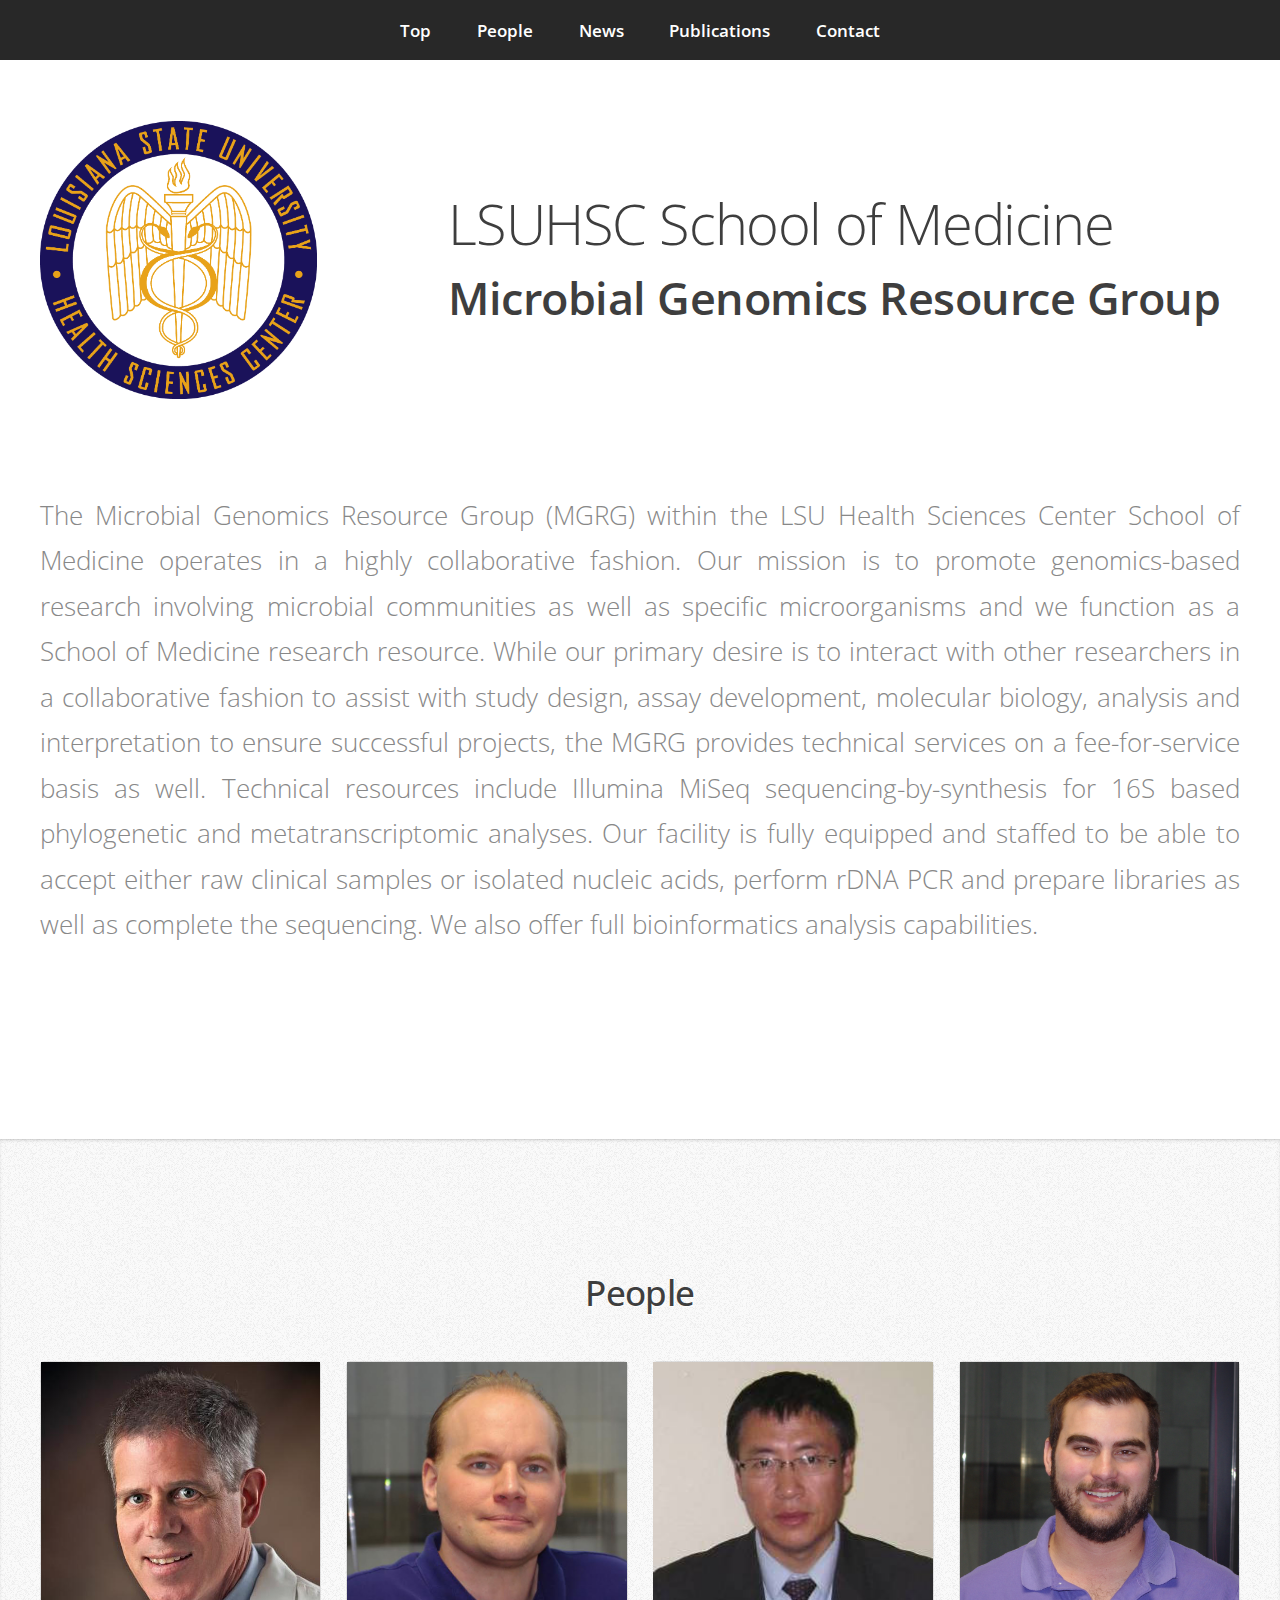
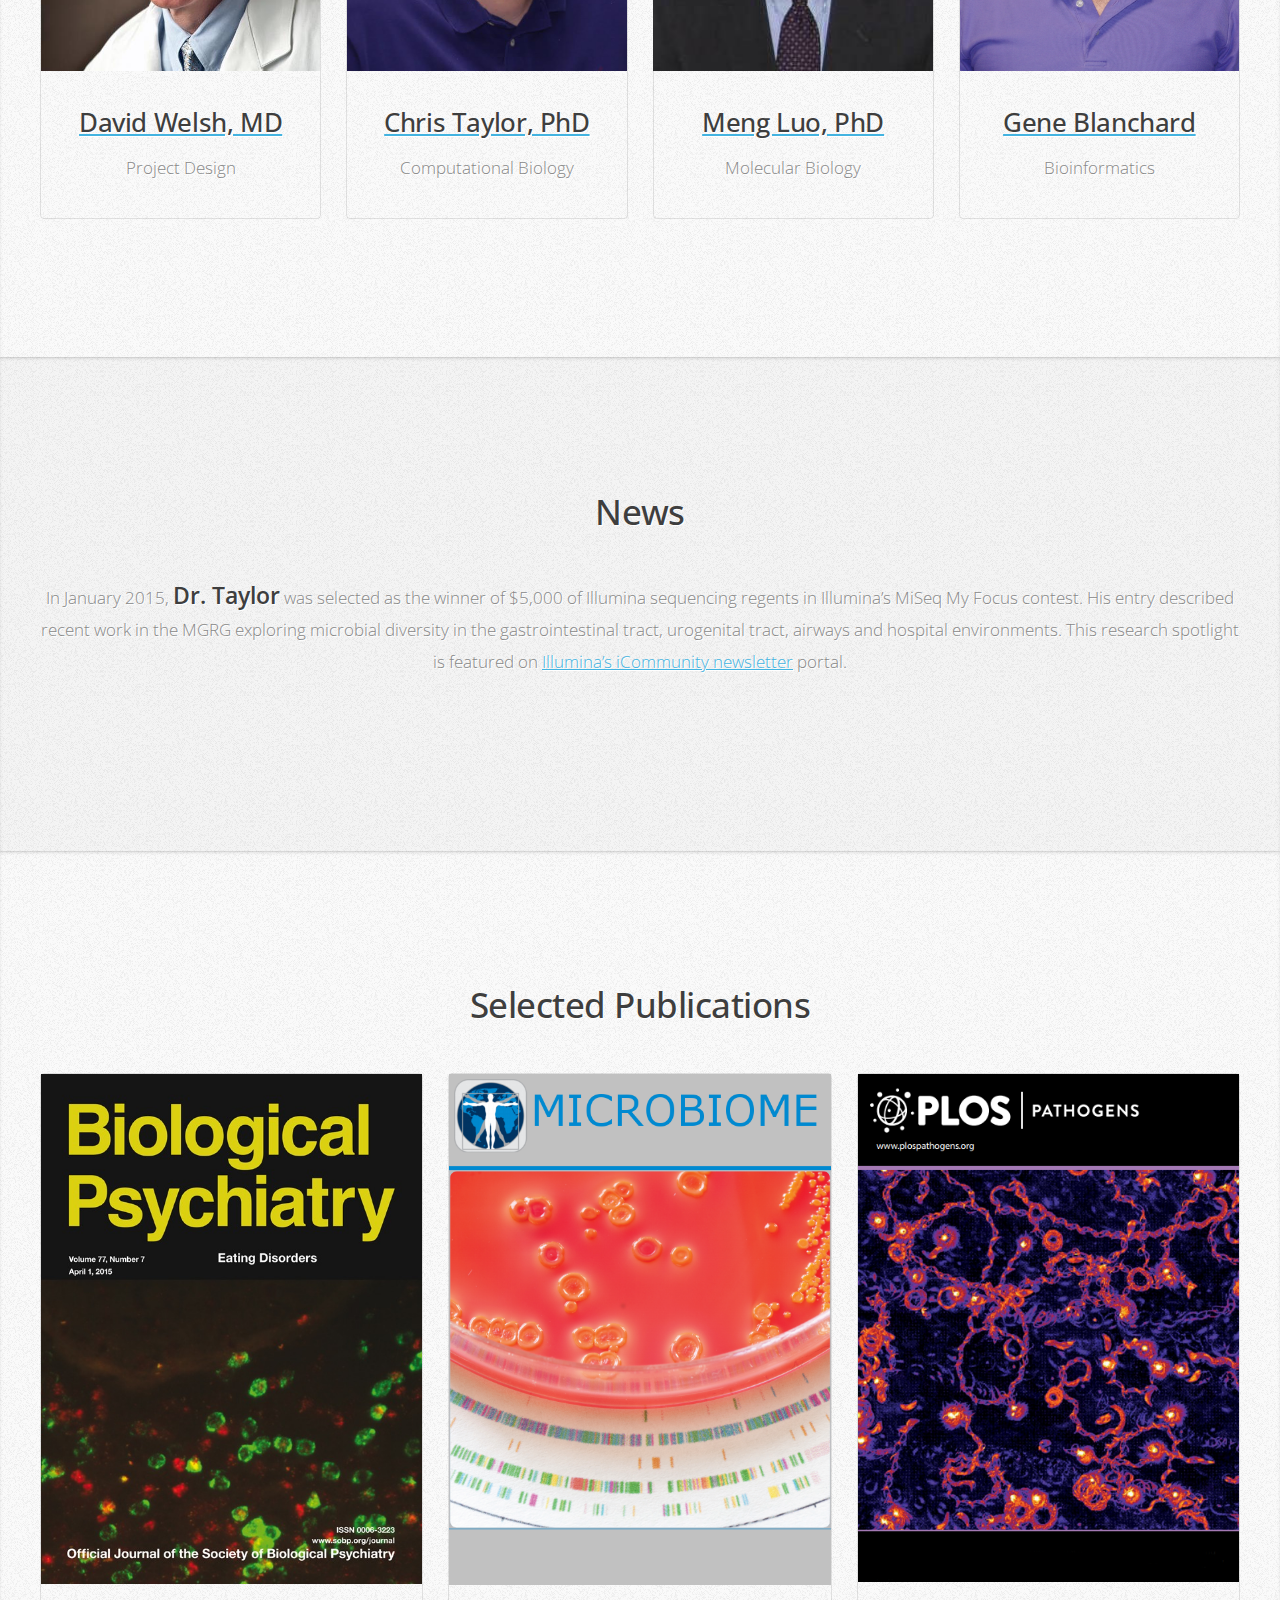
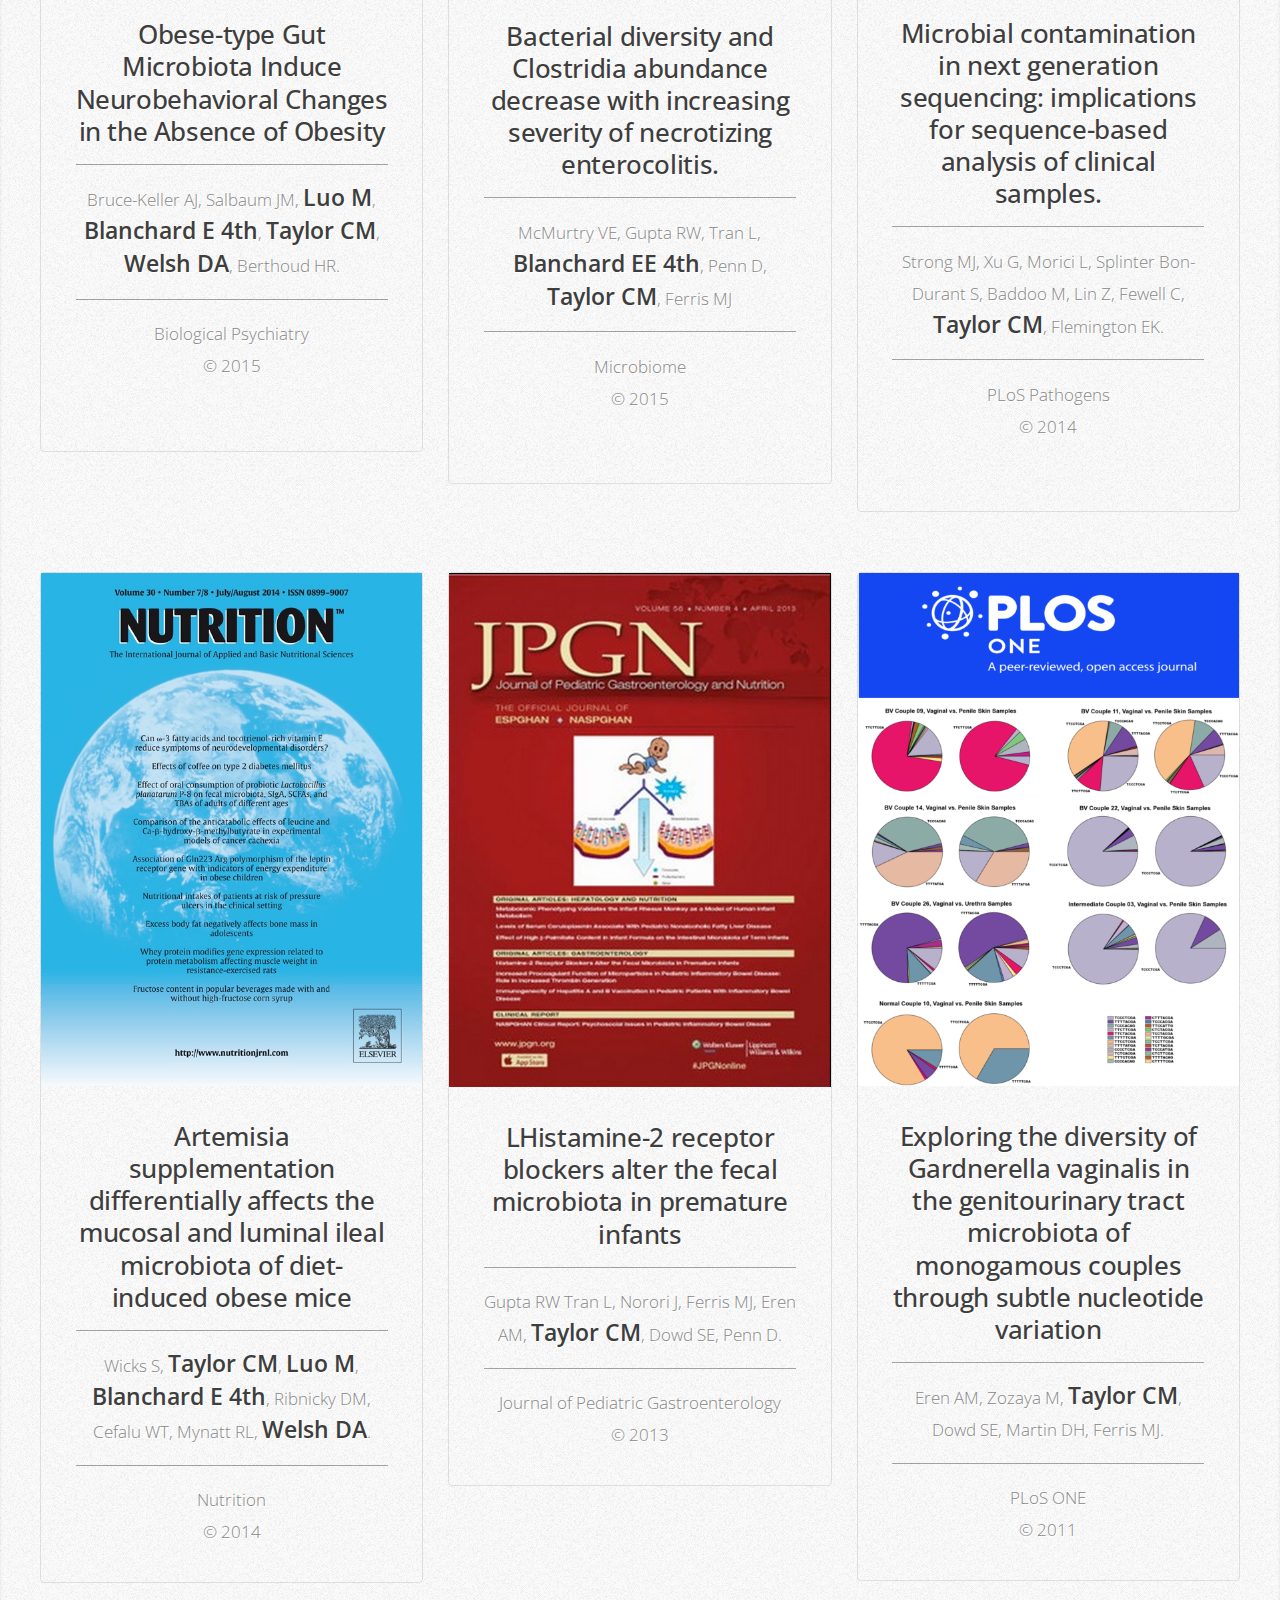
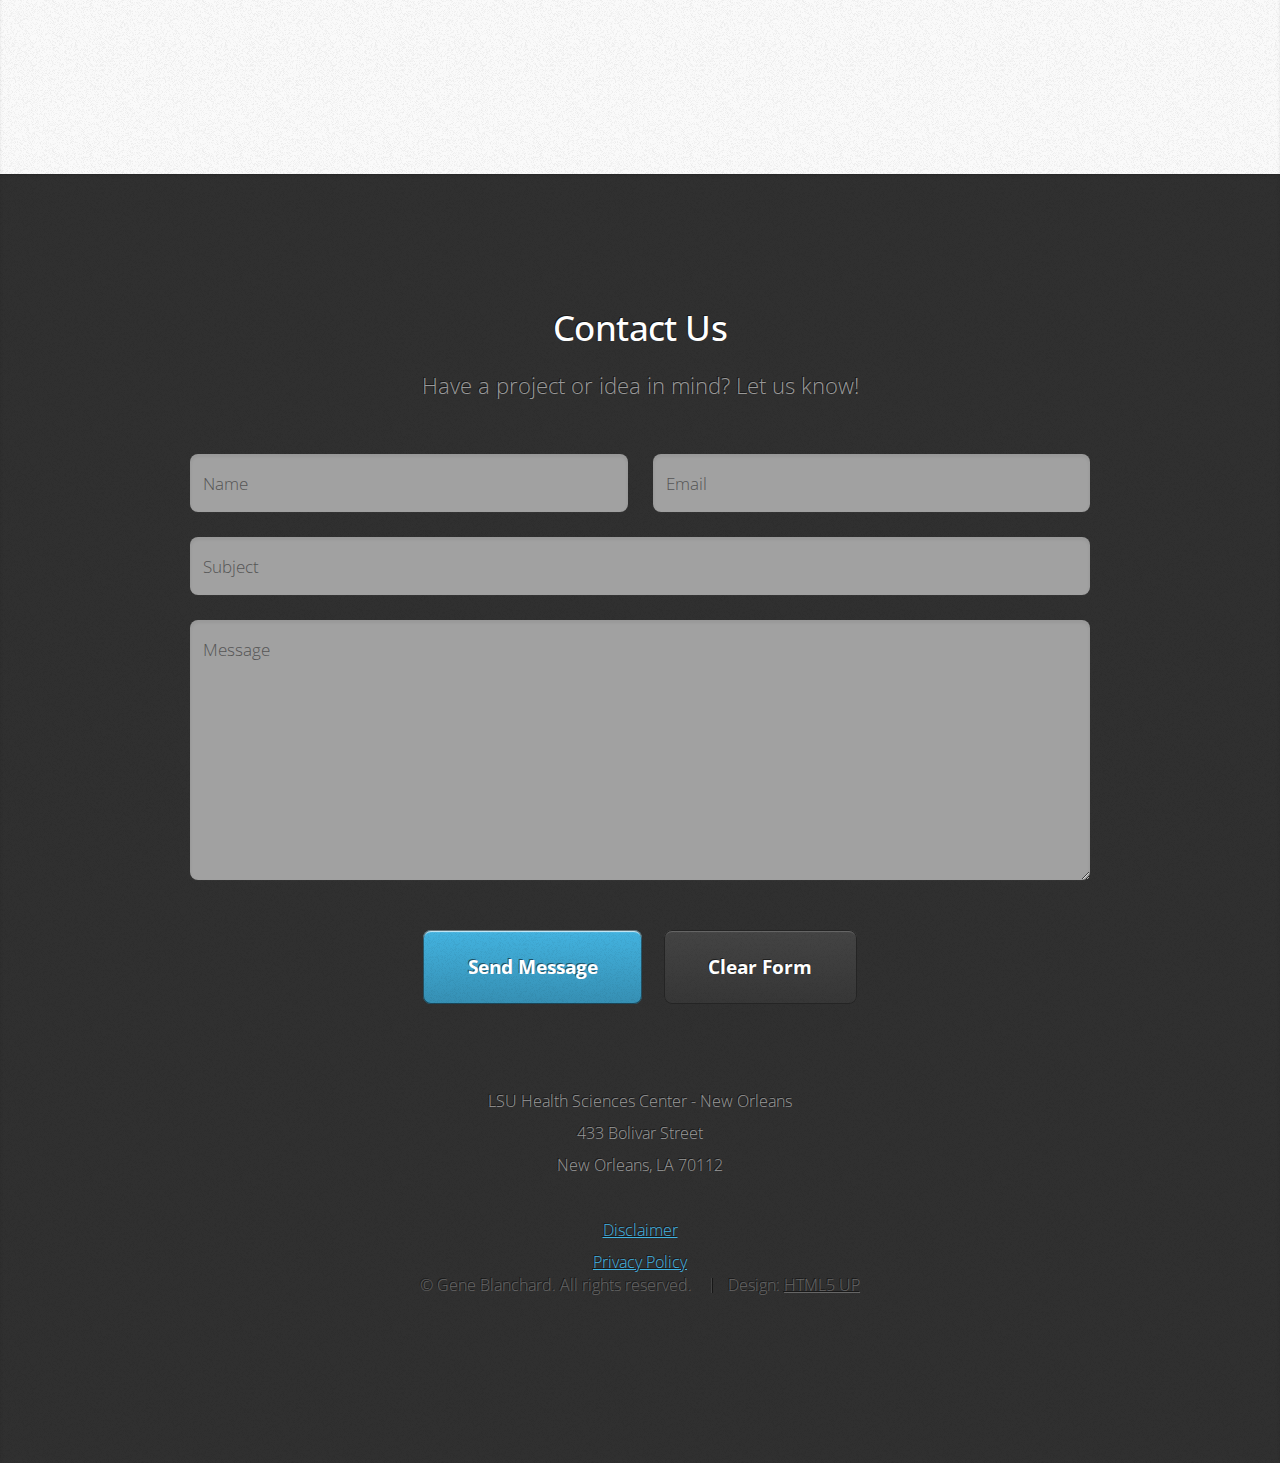
<file: index.html>
<!DOCTYPE HTML>
<!--
	Miniport by HTML5 UP
	html5up.net | @n33co
	Free for personal and commercial use under the CCA 3.0 license (html5up.net/license)
-->
<html>
	<head>
		<title>MGRG</title>
		<meta http-equiv="content-type" content="text/html; charset=utf-8" />
		<meta name="description" content="" />
		<meta name="keywords" content="" />
		<!--[if lte IE 8]><script src="css/ie/html5shiv.js"></script><![endif]-->
		<script src="js/jquery.min.js"></script>
		<script src="js/jquery.scrolly.min.js"></script>
		<script src="js/skel.min.js"></script>
		<script src="js/init.js"></script>
		<noscript>
			<link rel="stylesheet" href="css/skel.css" />
			<link rel="stylesheet" href="css/style.css" />
			<link rel="stylesheet" href="css/style-desktop.css" />
		</noscript>
		<!--[if lte IE 8]><link rel="stylesheet" href="css/ie/v8.css" /><![endif]-->
		<!--[if lte IE 9]><link rel="stylesheet" href="css/ie/v9.css" /><![endif]-->
		<link rel="icon" type="image/png" href="images/favicon.ico">
	</head>
	<script>
		(function(i,s,o,g,r,a,m){i['GoogleAnalyticsObject']=r;i[r]=i[r]||function(){
		(i[r].q=i[r].q||[]).push(arguments)},i[r].l=1*new Date();a=s.createElement(o),
		m=s.getElementsByTagName(o)[0];a.async=1;a.src=g;m.parentNode.insertBefore(a,m)
		})(window,document,'script','//www.google-analytics.com/analytics.js','ga');

		ga('create', 'UA-59037521-1', 'auto');
		ga('send', 'pageview');
	</script>
	<body>

		<!-- Nav -->
			<nav id="nav">
				<ul class="container">
					<li><a href="#top">Top</a></li>
					<li><a href="#who">People</a></li>
					<li><a href="#news">News</a></li>
					<li><a href="#portfolio">Publications</a></li>
					<li><a href="#contact">Contact</a></li>
				</ul>
			</nav>

		<!-- Home -->
			<div class="wrapper style1 first">
				<article class="container" id="top">
					<div class="row">
						<div class="4u">
							<span class="image fit"><a href="http://www.lsuhsc.edu"><img src="images/lsuhsc.png"/></a></span>
						</div>
						<div class="8u">
							<header>
								<a href="http://www.medschool.lsuhsc.edu/" style="text-decoration: None"><h1>LSUHSC School of Medicine</h1></a><h2><strong>Microbial Genomics Resource Group</strong></h2>
							</header>
						</div>
					</div>
					<div class="row">
						<div class="12u">
							<p>The Microbial Genomics Resource Group (MGRG) within the LSU Health Sciences Center School of Medicine operates in a highly collaborative fashion.  Our mission is to promote genomics-based research involving microbial communities as well as specific microorganisms and we function as a School of Medicine research resource.  While our primary desire is to interact with other researchers in a collaborative fashion to assist with study design, assay development, molecular biology, analysis and interpretation to ensure successful projects, the MGRG provides technical services on a fee-for-service basis as well.  Technical resources include Illumina MiSeq sequencing-by-synthesis for 16S based phylogenetic and metatranscriptomic analyses.  Our facility is fully equipped and staffed to be able to accept either raw clinical samples or isolated nucleic acids, perform rDNA PCR and prepare libraries as well as complete the sequencing.  We also offer full bioinformatics analysis capabilities.</p>
							<!--<a href="#work" class="button big scrolly">Learn about what we do</a>-->
						</div>
					</div>
				</article>
			</div>

		<!-- Who -->
			<div class="wrapper style2">
				<article id="who">
					<header>
						<h2>People</h2>
						<!-- <p>A group of upstanding, smart, good looking people!</p> -->
					</header>
					<div class="container">
						<div class="row">
							<div class="3u">
								<section class="box style2">
									<span class="image fit"><a href="https://www.medschool.lsuhsc.edu/internal_medicine/faculty_detail.aspx?name=welsh_david"><img src="images/welsh.jpg" alt="" /></a></span>
									<a href="https://www.medschool.lsuhsc.edu/internal_medicine/faculty_detail.aspx?name=welsh_david" id="people" ><h3>David Welsh, MD</h3></a>
									<p>Project Design</p>
								</section>
							</div>
							<div class="3u">
								<section class="box style2">
									<span class="image fit"><a href="https://www.medschool.lsuhsc.edu/microbiology/faculty_detail.aspx?name=taylor_christopher"><img src="images/ChrisPhotoedit.jpeg" alt="" /></a></span>
									<a href="https://www.medschool.lsuhsc.edu/microbiology/faculty_detail.aspx?name=taylor_christopher" id="people" ><h3>Chris Taylor, PhD</h3></a>
									<p>Computational Biology</p>
								</section>
							</div>
							<div class="3u">
								<section class="box style2">
									<span class="image fit"><a href="http://www.medschool.lsuhsc.edu/microbiology/faculty_detail.aspx?name=Luo_Meng"><img src="images/meng.jpg" alt="" /></a></span>
									<a href="http://www.medschool.lsuhsc.edu/microbiology/faculty_detail.aspx?name=Luo_Meng" id="people" ><h3>Meng Luo, PhD</h3></a>
									<p>Molecular Biology</p>
								</section>
							</div>
							<div class="3u">
								<section class="box style2">
									<span class="image fit"><a href="http://www.geneblanchard.com"><img src="images/gene1.jpg" alt="" /></a></span>
									<a href="http://www.geneblanchard.com" id="people" ><h3>Gene Blanchard</h3></a>
									<p>Bioinformatics</p>
								</section>
							</div>
						</div>
					</div>
				<!-- 	<footer>
						<p>Lorem ipsum dolor sit sapien vestibulum ipsum primis?</p>
						<a href="#portfolio" class="button big scrolly">See some of our work</a>
					</footer> -->
				</article>
			</div>
		<!-- News -->
			<div class="wrapper style3">
				<article id="news">
					<header>
						<h2>News</h2>
					</header>
					<div class="container">
						<div class="row">
							<div class="12u">
								<div>
									<p id="newsstyle"> In January 2015, <strong>Dr. Taylor</strong> was selected as the winner of $5,000 of Illumina sequencing regents in Illumina’s MiSeq My Focus contest.  His entry described recent work in the MGRG exploring microbial diversity in the gastrointestinal tract, urogenital tract, airways and hospital environments.  This research spotlight is featured on <a href="http://assets.illumina.com/content/dam/illumina-marketing/documents/icommunity/taylor-miseq-microbiome-article-1270-2015-002.pdf">Illumina’s iCommunity newsletter</a> portal.</p>
								</div>
							</div>
						</div>
					</div>
				</article>
			</div>

		<!-- Portfolio -->
			<div class="wrapper style2">
				<div id="portfolio">
					<header>
						<h2>Selected Publications</h2>
						<!-- <p>Proin odio consequat  sapien vestibulum consequat lorem dolore feugiat lorem ipsum dolore.</p> -->
					</header>
					<div class="container" >
						<div class="row" id="pubs">

							<div class="4u" >
                                                                <div class="box style2" >
                                                                        <span class="image featured"><img src="images/cover.tif.jpg" alt="" /></span>
                                                                        <p><h3><a href="http://www.ncbi.nlm.nih.gov/pubmed/25173628">Obese-type Gut Microbiota Induce Neurobehavioral Changes in the Absence of Obesity</a></h3>
                                                                        <hr>Bruce-Keller AJ, Salbaum JM, <strong>Luo M</strong>, <strong>Blanchard E 4th</strong>, <strong>Taylor CM</strong>, <strong>Welsh DA</strong>, Berthoud HR.
                                                                        <hr>Biological Psychiatry <br> © 2015</p>
                                                                </div>
                                                        </div>
							 <div class="4u" >
                                                                <div class="box style2" >
                                                                        <span class="image featured"><img src="images/microbiome2.png" alt="" /></span>
                                                                        <p><h3><a href="http://www.ncbi.nlm.nih.gov/pubmed/25810906">Bacterial diversity and Clostridia abundance decrease with increasing severity of necrotizing enterocolitis.</a></h3>
                                                                        <hr>McMurtry VE, Gupta RW, Tran L, <strong>Blanchard EE 4th</strong>, Penn D, <strong>Taylor CM</strong>, Ferris MJ
                                                                        <hr>Microbiome <br> © 2015</p>
                                                                </div>
                                                        </div>
							<div class="4u" >
								<div class="box style2" >
									<span class="image featured"><img src="images/plos3.png" alt="" /></span>
									<p><h3><a href="http://www.ncbi.nlm.nih.gov/pubmed/25412476">Microbial contamination in next generation sequencing: implications for sequence-based analysis of clinical samples.</a></h3>
									<hr>Strong MJ, Xu G, Morici L, Splinter Bon-Durant S, Baddoo M, Lin Z, Fewell C, <strong>Taylor CM</strong>, Flemington EK.
									<hr>PLoS Pathogens <br> © 2014</p>
								</div>
							</div>
						</div>
						<div class="row" >
							<div class="4u">
								<article class="box style2">
									<span class="image featured"><img src="images/nutrition.jpg" alt="" /></span>
									<p><h3><a href="http://www.ncbi.nlm.nih.gov/pubmed/24985102">Artemisia supplementation differentially affects the mucosal and luminal ileal microbiota of diet-induced obese mice</a></h3>
									<hr>Wicks S, <strong>Taylor CM</strong>, <strong>Luo M</strong>, <strong>Blanchard E 4th</strong>, Ribnicky DM, Cefalu WT, Mynatt RL, <strong>Welsh DA</strong>.
									<hr>Nutrition <br> © 2014</p>
								</article>
							</div>
							<div class="4u">
								<article class="box style2">
									<span class="image featured"><img src="images/JPediatrGastroCover.png" alt="" /></span>
									<p><h3><a href="http://www.ncbi.nlm.nih.gov/pubmed/23254444">LHistamine-2 receptor blockers alter the fecal microbiota in premature infants</a></h3>
									<hr>Gupta RW Tran L, Norori J, Ferris MJ, Eren AM, <strong>Taylor CM</strong>, Dowd SE, Penn D.
									<hr>Journal of Pediatric Gastroenterology <br> © 2013</p>
								</article>
							</div>
							<div class="4u">
                                                                <article class="box style2">
                                                                        <span class="image featured"><img src="images/ploscover_render.png" alt="" /></span>
                                                                        <p><h3><a href="http://www.ncbi.nlm.nih.gov/pubmed/22046340">Exploring the diversity of Gardnerella vaginalis in the genitourinary tract microbiota of monogamous couples through subtle nucleotide variation</a></h3>
                                                                        <hr>Eren AM, Zozaya M, <strong>Taylor CM</strong>, Dowd SE, Martin DH, Ferris MJ.
                                                                        <hr>PLoS ONE<br> © 2011</p>
                                                                </article>
                                                        </div>
						</div>
					</div>
					<footer>
						<!-- <p>Lorem ipsum dolor sit sapien vestibulum ipsum primis?</p> -->
						<!-- <a href="#contact" class="button big scrolly">Get in touch with me</a> -->
					</footer>
				</div>
			</div>

		<!-- Contact -->
			<div class="wrapper style4">
				<article id="contact" class="container small">
					<header>
						<h2>Contact Us</h2>
						<p>Have a project or idea in mind? Let us know!</p>
					</header>
					<div>
						<div class="row">
							<div class="12u">
								<form method="post" action="mailto:microbial-genomics-resource-group@googlegroups.com?subject=web_form" enctype="text/plain">
									<div>
										<div class="row">
											<div class="6u">
												<input type="text" name="name" id="name" placeholder="Name" />
											</div>
											<div class="6u">
												<input type="text" name="email" id="email" placeholder="Email" />
											</div>
										</div>
										<div class="row">
											<div class="12u">
												<input type="text" name="subject" id="subject" placeholder="Subject" />
											</div>
										</div>
										<div class="row">
											<div class="12u">
												<textarea name="message" id="message" placeholder="Message"></textarea>
											</div>
										</div>
										<div class="row double">
											<div class="12u">
												<ul class="actions">
													<li><input type="submit" value="Send Message" /></li>
													<li><input type="reset" value="Clear Form" class="alt" /></li>
												</ul>
											</div>
										</div>
									</div>
								</form>
							</div>
						</div>

					<footer>
						<span>LSU Health Sciences Center - New Orleans<br>433 Bolivar Street<br>New Orleans, LA  70112<br><br></span>
						<span><a href="http://www.lsuhsc.edu/disclaimer.aspx">Disclaimer</a><br><a href="http://www.lsuhsc.edu/privacypolicy.aspx">Privacy Policy</a><br></span>
						<ul id="copyright">
							<li>&copy; Gene Blanchard. All rights reserved.</li>
							<li>Design: <a href="http://html5up.net">HTML5 UP</a></li>
							<!-- <li>Images: <a href="http://unsplash.com">Unsplash</a></li> -->

						</ul>
					</footer>
				</article>
			</div>

	</body>
</html>
</file>
<file: css/style-desktop.css>
/*
	Miniport by HTML5 UP
	html5up.net | @n33co
	Free for personal and commercial use under the CCA 3.0 license (html5up.net/license)
*/

/*********************************************************************************/
/* Basic                                                                         */
/*********************************************************************************/

	body,input,textarea,select
	{
		font-size: 13pt;
	}

	h1
	{
		font-size: 3.25em;
		letter-spacing: -0.025em;
	}

	h2
	{
		font-size: 2em;
		letter-spacing: -0.015em;
	}
	
	h3
	{
		font-size: 1.5em;
		letter-spacing: -0.015em;
	}

	h1, h2, h3, h4, h5, h6
	{
		margin: 0 0 0.75em 0;
	}

	header
	{
		margin: 0 0 3em 0;
	}
	
		header > p
		{
			font-size: 1.25em;
			margin: 0;
		}

	footer
	{
		margin: 3em 0 0 0;
	}
	
		footer > p
		{
			font-size: 1.25em;
		}
	
	/* Form */
	
		form
		{
		}
		
			form .button
			{
				margin: 0 0.5em 0 0.5em;
			}

	/* Button */
	
		input[type="button"],
		input[type="submit"],
		input[type="reset"],
		.button
		{
			padding: 1em 2.35em 1em 2.35em;
			font-size: 1.1em;
		}

			input[type="button"].big,
			input[type="submit"].big,
			input[type="reset"].big,
			.button.big
			{
				font-size: 1.5em;
				letter-spacing: -0.025em;
			}

	/* Box */

		.box
		{
			padding: 2em;
		}

			.box.style1
			{
				padding: 3em 2em 3.5em 2em;
			}

				.box.style1 h3
				{
					margin-bottom: 0.5em;
				}

			.box.style2
			{
			}

				.box.style2 h3
				{
					margin-bottom: 0.5em;
				}

				.box.style2 .image
				{
					position: relative;
					left: 2em;
					top: 2em;
					margin: -4em 0 4em -4em;
					width: auto;
					height: auto;
				}

/*********************************************************************************/
/* Wrappers                                                                      */
/*********************************************************************************/

	.wrapper
	{
		padding: 8em 0 8em 0;
		text-align: center;
	}
	
		.wrapper.first
		{
			padding-top: 7em;
		}

/*********************************************************************************/
/* Nav                                                                           */
/*********************************************************************************/

	#nav
	{
	}

		#nav a:hover
		{
			background: #383838;
		}
		
		#nav a:active
		{
			background: #484848;
		}
	
		#nav a
		{
			padding: 0.2em 1em 0.2em 1em;
			margin: 0.6em 0.2em 0.6em 0.2em;
			font-weight: 600;
			border-radius: 8px;
			-moz-transition: background-color .2s ease-in-out;
			-webkit-transition: background-color .2s ease-in-out;
			-o-transition: background-color .2s ease-in-out;
			-ms-transition: background-color .2s ease-in-out;
			transition: background-color .2s ease-in-out;
			color: #fff;
		}
		
/*********************************************************************************/
/* Articles                                                                      */
/*********************************************************************************/

	#top
	{
		text-align: left;
	}

		#top .image
		{
			width: 20em;
			height: 20em;
			margin: 0;
		}

		#top h1
		{
			margin-top: 0.35em;
		}
	
		#top p
		{
			font-size: 1.5em;
			line-height: 1.75em;
		}
		
	#contact
	{
	}
	
		#contact footer
		{
			font-size: 0.9em;
		}
		
/*********************************************************************************/
/* Copyright                                                                     */
/*********************************************************************************/

	#copyright
	{
		font-size: 1em;
		line-height: 1em;
	}

		#copyright li
		{
			display: inline-block;
			border-left: solid 1px rgba(0,0,0,0.5);
			box-shadow: -1px 0px 0px 0px rgba(255,255,255,0.1);
			padding: 0 0 0 1em;
			margin: 0 0 0 1em;
		}
		
		#copyright li:first-child
		{
			border: 0;
			box-shadow: none;
			padding-left: 0;
			margin-left: 0;
		}
</file>
<file: css/ie/v8.css>
/*
	Miniport by HTML5 UP
	html5up.net | @n33co
	Free for personal and commercial use under the CCA 3.0 license (html5up.net/license)
*/

/*********************************************************************************/
/* Basic                                                                         */
/*********************************************************************************/

	form input[type=text],
	form input[type=password],
	form select,
	form textarea,
	input[type="button"],
	input[type="submit"],
	input[type="reset"],
	.button,
	#top .image,
	#top .image img,
	#nav a
	{
		position: relative;
		-ms-behavior: url('css/ie/PIE.htc');
	}

	/* Section/Article */
	
		section > .last-child,
		article > .last-child
		{
			margin-bottom: 0;
		}

		section.last-child,
		article.last-child
		{
			margin-bottom: 0;
		}
		
	/* Box */

		.box
		{
			border: solid 1px #ddd;
		}

	/* List */

		ul.social li a
		{
			position: relative;
			top: 0 !important;
			overflow: hidden;
			-ms-behavior: url('css/ie/PIE.htc');
		}

			ul.social li a:before
			{
				background: none;
			}

/*********************************************************************************/
/* Wrappers                                                                      */
/*********************************************************************************/

	.wrapper
	{
		border-top: solid 1px #ddd;
	}
</file>
<file: css/ie/v9.css>
/*
	Miniport by HTML5 UP
	html5up.net | @n33co
	Free for personal and commercial use under the CCA 3.0 license (html5up.net/license)
*/

/*********************************************************************************/
/* Basic                                                                         */
/*********************************************************************************/

	/* Button */

		input[type="button"],
		input[type="submit"],
		input[type="reset"],
		.button
		{
			background-image: url('images/grad0-20.svg');
		}
		
	/* List */

		ul
		{
		}

			ul.social
			{
			}
			
				ul.social li a:before
				{
					background-image: url('images/grad0-20.svg');
				}
</file>
<file: css/skel.css>
/* Resets (http://meyerweb.com/eric/tools/css/reset/ | v2.0 | 20110126 | License: none (public domain)) */

	html,body,div,span,applet,object,iframe,h1,h2,h3,h4,h5,h6,p,blockquote,pre,a,abbr,acronym,address,big,cite,code,del,dfn,em,img,ins,kbd,q,s,samp,small,strike,strong,sub,sup,tt,var,b,u,i,center,dl,dt,dd,ol,ul,li,fieldset,form,label,legend,table,caption,tbody,tfoot,thead,tr,th,td,article,aside,canvas,details,embed,figure,figcaption,footer,header,hgroup,menu,nav,output,ruby,section,summary,time,mark,audio,video{margin:0;padding:0;border:0;font-size:100%;font:inherit;vertical-align:baseline;}article,aside,details,figcaption,figure,footer,header,hgroup,menu,nav,section{display:block;}body{line-height:1;}ol,ul{list-style:none;}blockquote,q{quotes:none;}blockquote:before,blockquote:after,q:before,q:after{content:'';content:none;}table{border-collapse:collapse;border-spacing:0;}body{-webkit-text-size-adjust:none}

/* Box Model */

	*, *:before, *:after {
		-moz-box-sizing: border-box;
		-webkit-box-sizing: border-box;
		box-sizing: border-box;
	}

/* Container */

	body {
		/* min-width: (containers) */
		min-width: 1200px;
	}

	.container {
		margin-left: auto;
		margin-right: auto;
		
		/* width: (containers) */
		width: 1200px;
	}

	/* Modifiers */
	
		.container.small {
			/* width: (containers) * 0.75; */
			width: 900px;
		}

		.container.large {
			width: 100%;

			/* max-width: (containers) * 1.25; */
			max-width: 1500px;

			/* min-width: (containers); */
			min-width: 1200px;
		}

/* Grid */

	.\31 2u { width: 100% }
	.\31 1u { width: 91.6666666667% }
	.\31 0u { width: 83.3333333333% }
	.\39 u { width: 75% }
	.\38 u { width: 66.6666666667% }
	.\37 u { width: 58.3333333333% }
	.\36 u { width: 50% }
	.\35 u { width: 41.6666666667% }
	.\34 u { width: 33.3333333333% }
	.\33 u { width: 25% }
	.\32 u { width: 16.6666666667% }
	.\31 u { width: 8.3333333333% }
	.\-11u { margin-left: 91.6666666667% }
	.\-10u { margin-left: 83.3333333333% }
	.\-9u { margin-left: 75% }
	.\-8u { margin-left: 66.6666666667% }
	.\-7u { margin-left: 58.3333333333% }
	.\-6u { margin-left: 50% }
	.\-5u { margin-left: 41.6666666667% }
	.\-4u { margin-left: 33.3333333333% }
	.\-3u { margin-left: 25% }
	.\-2u { margin-left: 16.6666666667% }
	.\-1u { margin-left: 8.3333333333% }

	/* Rows */

		.row > * {
			float: left;
		}

		.row:after {
			content: '';
			display: block;
			clear: both;
			height: 0;
		}

		.row:first-child > * {
			padding-top: 0 !important;
		}

		.row.uniform > * > :first-child {
			margin-top: 0;
		}

		.row.uniform > * > :last-child {
			margin-bottom: 0;
		}

		/* Normal */

			.row > * {
				/* padding-left: (gutters) */
				padding-left: 40px;
			}

			.row + .row > * {
				/* padding: (gutters) 0 0 (gutters) */
				padding: 40px 0 0 40px;
			}

			.row {
				/* margin-left: -(gutters) */
				margin-left: -40px;
			}

			.row + .row.uniform > * {
				/* padding: (gutters.vertical) 0 0 (gutters.vertical) */
				padding: 40px 0 0 40px;
			}

		/* Flush */

			.row.flush > * {
				padding-left: 0;
			}

			.row + .row.flush > * {
				padding: 0;
			}

			.row.flush {
				margin-left: 0;
			}

			.row + .row.uniform.flush > * {
				padding: 0;
			}

		/* Quarter */

			.row.quarter > * {
				/* padding-left: (gutters * 0.25) */
				padding-left: 10px;
			}

			.row + .row.quarter > * {
				/* padding: (gutters * 0.25) 0 0 (gutters * 0.25) */
				padding: 10px 0 0 10px;
			}

			.row.quarter {
				/* margin-left: -(gutters * 0.25) */
				margin-left: -10px;
			}

			.row + .row.uniform.quarter > * {
				/* padding: (gutters.vertical * 0.25) 0 0 (gutters.vertical * 0.25) */
				padding: 10px 0 0 10px;
			}

		/* Half */

			.row.half > * {
				/* padding-left: (gutters * 0.5) */
				padding-left: 20px;
			}

			.row + .row.half > * {
				/* padding: (gutters * 0.5) 0 0 (gutters * 0.5) */
				padding: 20px 0 0 20px;
			}

			.row.half {
				/* margin-left: -(gutters * 0.5) */
				margin-left: -20px;
			}

			.row + .row.uniform.half > * {
				/* padding: (gutters.vertical * 0.5) 0 0 (gutters.vertical * 0.5) */
				padding: 20px 0 0 20px;
			}

		/* One and (a) Half */

			.row.oneandhalf > * {
				/* padding-left: (gutters * 1.5) */
				padding-left: 60px;
			}

			.row + .row.oneandhalf > * {
				/* padding: (gutters * 1.5) 0 0 (gutters * 1.5) */
				padding: 60px 0 0 60px;
			}

			.row.oneandhalf {
				/* margin-left: -(gutters * 1.5) */
				margin-left: -60px;
			}

			.row + .row.uniform.oneandhalf > * {
				/* padding: (gutters.vertical * 1.5) 0 0 (gutters.vertical * 1.5) */
				padding: 60px 0 0 60px;
			}

		/* Double */

			.row.double > * {
				/* padding-left: (gutters * 2) */
				padding-left: 80px;
			}

			.row + .row.double > * {
				/* padding: (gutters * 2) 0 0 (gutters * 2) */
				padding: 80px 0 0 80px;
			}

			.row.double {
				/* margin-left: -(gutters * 2) */
				margin-left: -80px;
			}
			
			.row + .row.uniform.double > * {
				/* padding: (gutters.vertical * 2) 0 0 (gutters.vertical * 2) */
				padding: 80px 0 0 80px;
			}
</file>
<file: css/style.css>
@charset 'UTF-8';
@import url('http://fonts.googleapis.com/css?family=Open+Sans:300,300italic,600,600italic,700');
@import url('font-awesome.min.css');

/*
	Miniport by HTML5 UP
	html5up.net | @n33co
	Free for personal and commercial use under the CCA 3.0 license (html5up.net/license)
*/

/*********************************************************************************/
/* Basic                                                                         */
/*********************************************************************************/

	body,input,textarea,select
	{
		font-family: 'Open Sans', sans-serif;
		line-height: 1.85em;
		color: #888;
		font-weight: 300;
	}

		body.is-loading *
		{
			-moz-transition: none !important;
			-webkit-transition: none !important;
			-o-transition: none !important;
			-ms-transition: none !important;
			transition: none !important;
			-moz-animation: none !important;
			-webkit-animation: none !important;
			-o-animation: none !important;
			-ms-animation: none !important;
			animation: none !important;
		}
	
	a
	{
		color: #43B3E0;
		text-decoration: underline;
		-moz-transition: color .2s ease-in-out;
		-webkit-transition: color .2s ease-in-out;
		-o-transition: color .2s ease-in-out;
		-ms-transition: color .2s ease-in-out;
		transition: color .2s ease-in-out;
	}
	
		a:hover
		{
			color: #43bff0 !important;
		}

		a img
		{
			border: 0;
		}

	b, strong
	{
		font-size: 1.3em;
		font-weight: 600;
		color: #3e3e3e;
	}

	i, em
	{
		font-style: italic;
	}

	sub
	{
		position: relative;
		top: 0.5em;
		font-size: 0.8em;
	}
	
	sup
	{
		position: relative;
		top: -0.5em;
		font-size: 0.8em;
	}

	blockquote
	{
		border-left: solid 0.75em #eee;
		padding: 1em 0 1em 1.5em;
		font-style: italic;
	}
				
	h1, h2, h3, h4, h5, h6
	{
		color: #3e3e3e;
	}
	
		h1 a, h2 a, h3 a, h4 a, h5 a, h6 a
		{
			text-decoration: none;
			color: inherit;
		}
	
	h2, h3, h4, h5, h6
	{
		font-weight: 500;
	}
	
	h1
	{
		font-weight: 300;
	}
	
		h1 strong
		{
			font-weight: 700;
		}
	
	em, i
	{
		font-style: italic;
	}

	br.clear
	{
		clear: both;
	}
	
	hr
	{
		border: 0;
		border-top: solid 1px #444;
		border-top-color: rgba(0,0,0,0.35);
		box-shadow: 0px 1px 0px 0px rgba(255,255,255,0.1);
		height: 1px;
		margin: 1em 0 1em 0;
	}
	
	p, ul, ol, dl, table
	{
		margin-bottom: 2em;
	}

	/* Form */
	
		form
		{
		}
		
			form label
			{
				color: #3e3e3e;
				font-weight: 700;
				display: block;
				margin: 0 0 0.5em 0;
			}
		
			form input[type=text],
			form input[type=email],
			form input[type=password],
			form select,
			form textarea
			{
				-webkit-appearance: none;
				display: block;
				border: 0;
				padding: 0.75em;
				font-size: 1em;
				border-radius: 8px;
				border: solid 1px #ddd;
				background: #fff;
				color: #000;
				box-shadow: inset 0px 2px 3px 1px rgba(0,0,0,0.05), 0px 1px 0px 0px rgba(255,255,255,0.025);
				width: 100%;
				-moz-transition: background .2s ease-in-out, box-shadow .2s ease-in-out;
				-webkit-transition: background .2s ease-in-out, box-shadow .2s ease-in-out;
				-o-transition: background .2s ease-in-out, box-shadow .2s ease-in-out;
				-ms-transition: background .2s ease-in-out, box-shadow .2s ease-in-out;
				transition: background .2s ease-in-out, box-shadow .2s ease-in-out;
			}

			form input[type=text]:focus,
			form input[type=email]:focus,
			form input[type=password]:focus,
			form select:focus,
			form textarea:focus
			{
				background: #fafafa;
				box-shadow: inset 0px 2px 5px 0px rgba(0,0,0,0.05), 0px 1px 0px 0px rgba(255,255,255,0.025), inset 0px 0px 2px 1px #43bff0;
			}

			form textarea
			{
				height: 15em;
			}
			
			form .formerize-placeholder
			{
				color: #555 !important;
			}

			form ::-webkit-input-placeholder
			{
				color: #555 !important;
			}

			form :-moz-placeholder
			{
				color: #555 !important;
			}

			form ::-moz-placeholder
			{
				color: #555 !important;
			}

			form :-ms-input-placeholder
			{
				color: #555 !important;
			}

			form ::-moz-focus-inner
			{
				border: 0;
			}

	/* Tables */
	
		table
		{
			width: 100%;
		}
		
			table.default
			{
				width: 100%;
			}

				table.default tr
				{
					border-top: solid 1px #eee;
				}

					table.default tr:first-child
					{
						border-top: 0;
					}
			
				table.default td
				{
					padding: 0.5em 1em 0.5em 1em;
				}
				
				table.default th
				{
					text-align: left;
					padding: 0.5em 1em 0.5em 1em;
					font-weight: 600;
					margin: 0 0 1em 0;
				}
			
				table.default thead
				{
					background: #4f4f4f;
					color: #fff;
				}
				
				table.default tfoot
				{
				}
				
				table.default tbody
				{
				}

	/* Section/Article */
	
		section,
		article
		{
			margin-bottom: 3em;
		}
		
		section > :last-child,
		article > :last-child
		{
			margin-bottom: 0;
		}

		section:last-child,
		article:last-child
		{
			margin-bottom: 0;
		}

	/* Image */

		.image
		{
			display: inline-block;
			position: relative;
		}
		
			.image img
			{
				display: block;
				width: 100%;
			}

			.image.fit
			{
				display: block;
				width: 100%;
			}
			
			.image.featured
			{
				display: block;
				width: 100%;
				margin: 0 0 2em 0;
			}
			
			.image.left
			{
				float: left;
				margin: 0 2em 2em 0;
			}
			
			.image.centered
			{
				display: block;
				margin: 0 0 2em 0;
			}

				.image.centered img
				{
					margin: 0 auto;
					width: auto;
				}

	/* Button */
	
		input[type="button"],
		input[type="submit"],
		input[type="reset"],
		.button
		{
			-webkit-appearance: none;
			position: relative;
			display: inline-block;
			color: #fff !important;
			text-decoration: none;
			font-weight: 700;
			border: 0;
			outline: 0;
			cursor: pointer;
			border-radius: 8px;
			text-shadow: -1px -1px 0.5px rgba(0,0,0,0.5);
			overflow: hidden;
			box-shadow: inset 0px 0px 0px 1px rgba(0,0,0,0.5), inset 0px 2px 1px 0px rgba(255,255,255,0.75);
			background: #43B3E0;
			background-image:	url('images/bg.png'),		-moz-linear-gradient(top, rgba(0,0,0,0), rgba(0,0,0,0.2));
			background-image:	url('images/bg.png'),		-webkit-linear-gradient(top, rgba(0,0,0,0), rgba(0,0,0,0.2));
			background-image:	url('images/bg.png'),		-o-linear-gradient(top, rgba(0,0,0,0), rgba(0,0,0,0.2));
			background-image:	url('images/bg.png'),		-ms-linear-gradient(top, rgba(0,0,0,0), rgba(0,0,0,0.2));
			background-image:	url('images/bg.png'),		linear-gradient(top, rgba(0,0,0,0), rgba(0,0,0,0.2));
			-moz-transition: background-color .2s ease-in-out;
			-webkit-transition: background-color .2s ease-in-out;
			-o-transition: background-color .2s ease-in-out;
			-ms-transition: background-color .2s ease-in-out;
			transition: background-color .2s ease-in-out;
		}

			input[type="button"]:hover,
			input[type="submit"]:hover,
			input[type="reset"]:hover,
			.button:hover
			{
				background-color: #43bff0;
				color: #fff !important;
			}
			
			input[type="button"]:active,
			input[type="submit"]:active,
			input[type="reset"]:active,
			.button:active
			{
				background-color: #3BA8D3;
				top: 1px;
			}
		
			input[type="button"].alt,
			input[type="submit"].alt,
			input[type="reset"].alt,
			.button.alt
			{
				background-color: #444;
				box-shadow: inset 0px 0px 0px 1px #242424, inset 0px 2px 1px 0px rgba(255,255,255,0.2);
			}

				input[type="button"].alt:hover,
				input[type="submit"].alt:hover,
				input[type="reset"].alt:hover,
				.button.alt:hover
				{
					background-color: #4f4f4f;
					color: #fff !important;
				}
				
				input[type="button"].alt:active,
				input[type="submit"].alt:active,
				input[type="reset"].alt:active,
				.button.alt:active
				{
					background-color: #3f3f3f;
				}
		
	/* List */

		ul
		{
		}

			ul.default
			{
				list-style: disc;
				padding-left: 1em;
			}
			
				ul.default li
				{
					padding-left: 0.5em;
				}
				
			ul.social
			{
				cursor: default;
				margin: 0;
			}
			
				ul.social li
				{
					position: relative;
					display: inline-block;
					margin: 0.25em;
					top: 0;
				}

					ul.social li a {
						display: block;
						width: 48px;
						height: 48px;
						border-radius: 6px;
						top: 0;
						position: relative;

						-moz-transition: top .2s ease-in-out;
						-webkit-transition: top .2s ease-in-out;
						-o-transition: top .2s ease-in-out;
						-ms-transition: top .2s ease-in-out;
						transition: top .2s ease-in-out;
					}

					ul.social li a:before {
						background-color: #444;
						background-image: url('images/bg.png'),		-moz-linear-gradient(top, rgba(0,0,0,0), rgba(0,0,0,0.2));
						background-image: url('images/bg.png'),		-ms-linear-gradient(top, rgba(0,0,0,0), rgba(0,0,0,0.2));
						background-image: url('images/bg.png'),		-o-linear-gradient(top, rgba(0,0,0,0), rgba(0,0,0,0.2));
						background-image: url('images/bg.png'),		-webkit-linear-gradient(top, rgba(0,0,0,0), rgba(0,0,0,0.2));
						background-image: url('images/bg.png'),		linear-gradient(top, rgba(0,0,0,0), rgba(0,0,0,0.2));
						border-radius: 6px;
						box-shadow: inset 0px 0px 0px 1px #282828, inset 0px 2px 1px 0px rgba(255,255,255,0.1);
						color: #2E2E2E !important;
						display: block;
						font-size: 26px;
						height: 48px;
						line-height: 48px;
						text-align: center;
						outline: 0;
						overflow: hidden;
						text-shadow: 1px 1px 0px rgba(255,255,255,0.1);
						width: 48px;

						-moz-transition: background-color .2s ease-in-out;
						-webkit-transition: background-color .2s ease-in-out;
						-o-transition: background-color .2s ease-in-out;
						-ms-transition: background-color .2s ease-in-out;
						transition: background-color .2s ease-in-out;
					}

						ul.social li a.fa-twitter		{ background-color: #2DAAE4; }
						ul.social li a.fa-facebook		{ background-color: #3C5A98; }
						ul.social li a.fa-dribbble		{ background-color: #C4376B; }
						ul.social li a.fa-linkedin		{ background-color: #006599; }
						ul.social li a.fa-tumblr		{ background-color: #51718A; }
						ul.social li a.fa-google-plus	{ background-color: #DA2713; }
						ul.social li a.fa-github		{ background-color: #FAFAFA; }
						ul.social li a.fa-rss			{ background-color: #F2600B; }
						ul.social li a.fa-instagram		{ background-color: #E0D7C8; }
						ul.social li a.fa-foursquare	{ background-color: #39A3D4; }
						ul.social li a.fa-skype			{ background-color: #10BEF1; }
						ul.social li a.fa-soundcloud	{ background-color: #FE5419; }
						ul.social li a.fa-youtube		{ background-color: #BF2E25; }
						ul.social li a.fa-blogger		{ background-color: #FF6501; }
						ul.social li a.fa-flickr		{ background-color: #0062DB; }
						ul.social li a.fa-vimeo			{ background-color: #4C8AB0; }

						ul.social li a:hover
						{
							top: -5px;
						}
						
							ul.social li a:hover:before
							{
								background-color: transparent;
							}

			ul.actions
			{
			}

				ul.actions li
				{
					display: inline-block;
					margin: 0 0 0 1em;
				}
				
					ul.actions li:first-child
					{
						margin-left: 0;
					}

		ol
		{
		}	

			ol.default
			{
				list-style: decimal;
				padding-left: 1.25em;
			}

				ol.default li
				{
					padding-left: 0.25em;
				}

	/* Box */
			
		.box
		{
			/*background: #fff;*/
			/*box-shadow: inset 0px 0px 0px 1px rgba(0,0,0,0.15), 0px 2px 3px 0px rgba(0,0,0,0.1);*/
			/*text-align: center;*/
			border-radius: 4px;
			border: solid 1px rgba(144,144,144,0.24);
			margin-bottom: 2em
		}

/*********************************************************************************/
/* Icons                                                                         */
/*********************************************************************************/

	.icon {
		text-decoration: none;
	}

		.icon:before {
			display: inline-block;
			font-family: FontAwesome;
			font-size: 1.25em;
			text-decoration: none;
			font-style: normal;
			font-weight: normal;
			line-height: 1;
			-webkit-font-smoothing:antialiased;
			-moz-osx-font-smoothing:grayscale;
		}
		
		.icon > .label {
			display: none;
		}

		.icon.featured
		{
			color: #EA8A95;
			display: block;
			margin: 0 0 1.5em 0;
			cursor: default;
		}
		
			.icon.featured:before
			{
				font-size: 6em;
			}

/*********************************************************************************/
/* Wrappers                                                                      */
/*********************************************************************************/

	.wrapper
	{
		background-image: url('images/bg.png');
		box-shadow: inset 0px 1px 0px 0px rgba(0,0,0,0.05), inset 0px 2px 3px 0px rgba(0,0,0,0.1);
	}

		.wrapper.first
		{
			box-shadow: none;
		}

		.wrapper.style1
		{
			background-image: none;
			background-color: #fff;
		}
		
		.wrapper.style2
		{
			background-color: #fafafa;
			text-shadow: 1px 1px 0px #fff;
		}
		
		.wrapper.style3
		{
			background-color: #f4f4f4;
			text-shadow: 1px 1px 0px #fff;
		}


		.wrapper.style4
		{
			background-color: #303030;
			color: #999;
			text-shadow: -1px -1px 0px #181818;
		}

			.wrapper.style4 h1, 
			.wrapper.style4 h2, 
			.wrapper.style4 h3, 
			.wrapper.style4 h4, 
			.wrapper.style4 h5, 
			.wrapper.style4 h6
			{
				color: #fff;
			}

			.wrapper.style4 form input[type=text],
			.wrapper.style4 form input[type=password],
			.wrapper.style4 form select,
			.wrapper.style4 form textarea
			{
				border: none;
				background: #A1A1A1;
			}

			.wrapper.style4 form input[type=text]:focus,
			.wrapper.style4 form input[type=password]:focus,
			.wrapper.style4 form select:focus,
			.wrapper.style4 form textarea:focus
			{
				background: #A1A1A1;
				color: black;
			}
		
/*********************************************************************************/
/* Nav                                                                           */
/*********************************************************************************/

	#nav
	{
		background-color: #282828;
		text-align: center;
		position: fixed;
		left: 0;
		top: 0;
		width: 100%;
		z-index: 10000;
		cursor: default;
	}
	
		#nav ul
		{
			margin-bottom: 0;
		}
	
		#nav li
		{
			display: inline-block;
		}
		
		#nav a
		{
			position: relative;
			display: block;
			color: #fff;
			text-decoration: none;
			outline: 0;
		}
		
			#nav a:hover
			{
				color: #fff !important;
			}
			
			#nav a.active:before
			{
				content: '';
				display: block;
				position: absolute;
				bottom: -0.6em;
				left: 50%;
				margin-left: -0.75em;
				border-left: solid 0.75em transparent;
				border-right: solid 0.75em transparent;
				border-top: solid 0.6em #282828;
			}
			
/*********************************************************************************/
/* Articles                                                                      */
/*********************************************************************************/

	#top
	{
	}

		#top .image
		{
			border-radius: 100;
		}

			#top .image img
			{
				border-radius: 100;
				width: 80%;
			}

		#top p
		{
			text-align: justify;
		    text-justify: inter-word;
		}
	
			#top p a
			{
				color: #888;
			}
		#top header
			{
				margin-top: 5em;
				font-size: 1em;

			}

/*********************************************************************************/
/* Copyright                                                                     */
/*********************************************************************************/

	#copyright
	{
		color: #666;
	}
	
		#copyright a
		{
			color: inherit;

			-moz-transition: color .2s ease-in-out;
			-webkit-transition: color .2s ease-in-out;
			-o-transition: color .2s ease-in-out;
			-ms-transition: color .2s ease-in-out;
			transition: color .2s ease-in-out;
		}
		
		#copyright a:hover
		{
			color: #777;
		}
/*********************************************************************************/
/* Mailto                                                                      */
/*********************************************************************************/
	
	#mailto{
		border: none;
		background: #A1A1A1;
		color: white;
	}

/*********************************************************************************/
/* News
/*********************************************************************************/
	
	#newsstyle{
{
		font-size: 1.1em;
	}

/*********************************************************************************/
/* Peeps
/*********************************************************************************/
	
	#people{
		text-decoration: none;
	}
</file>
